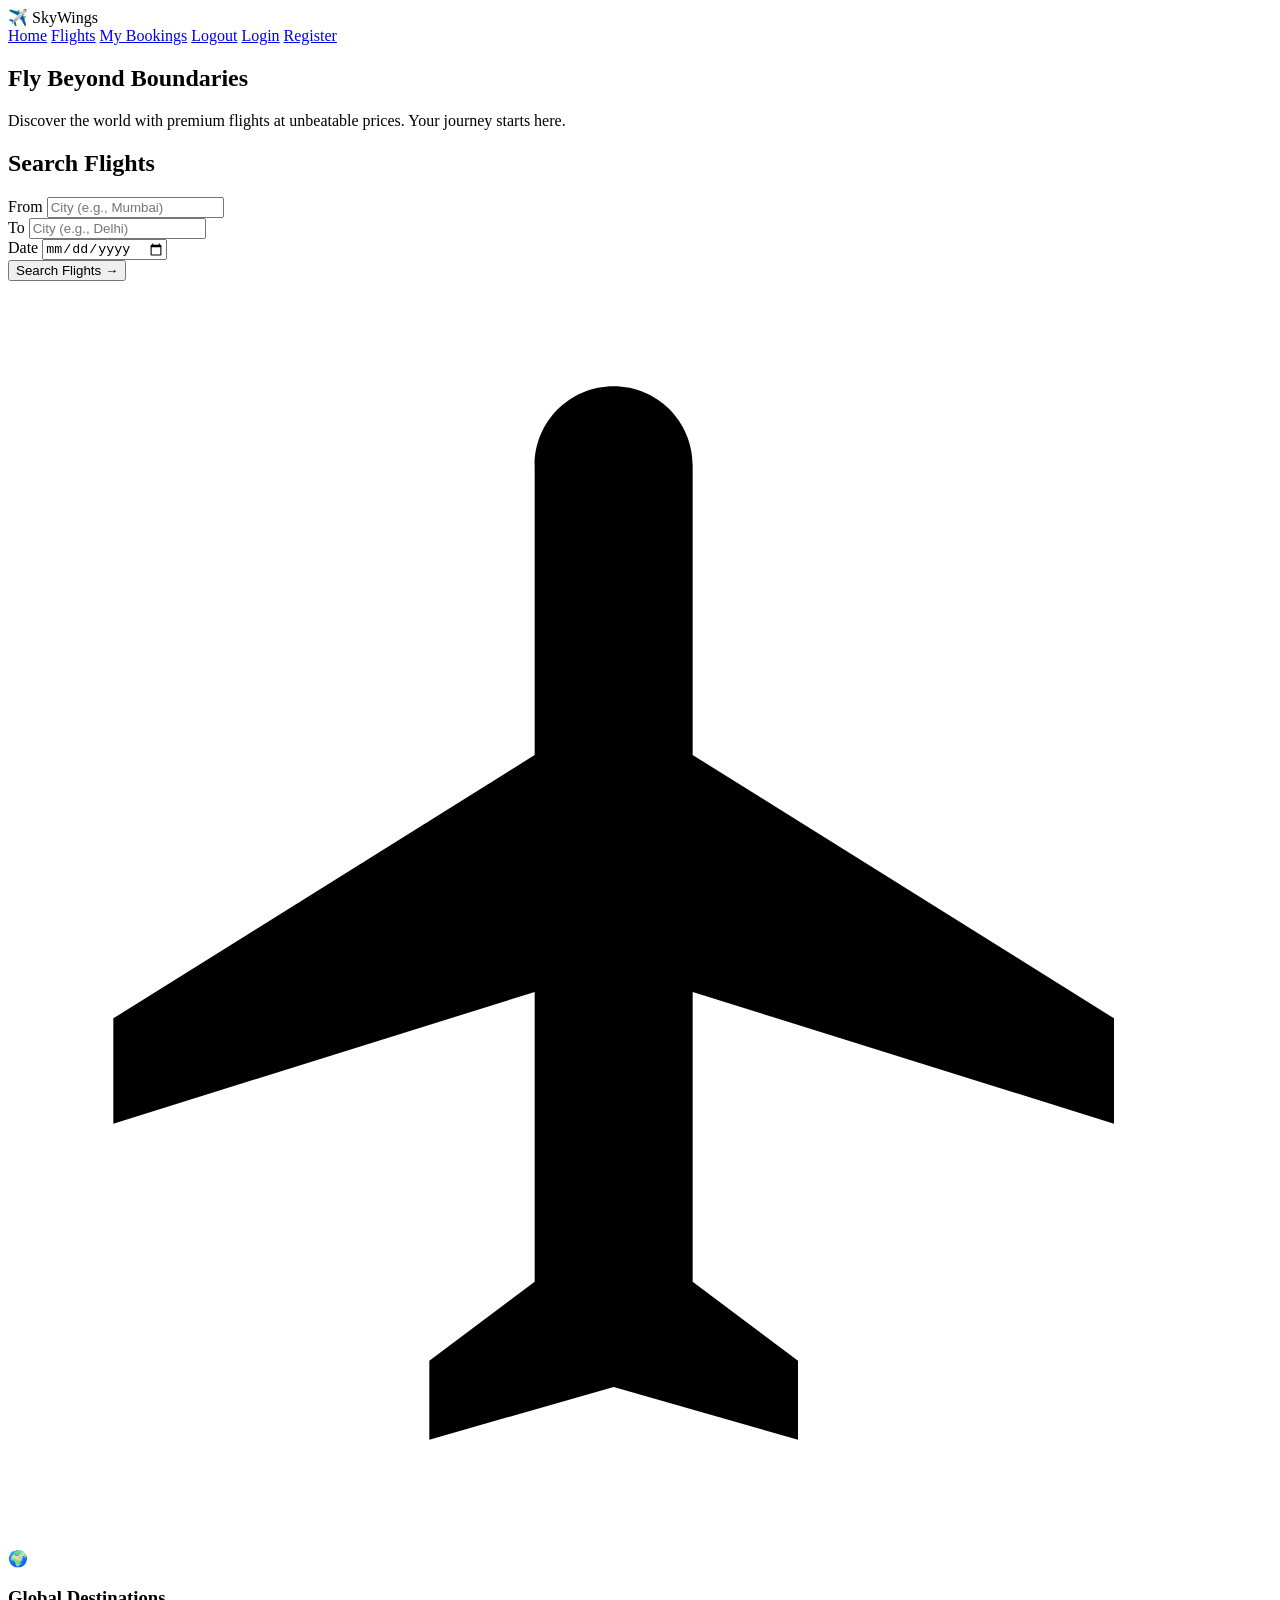
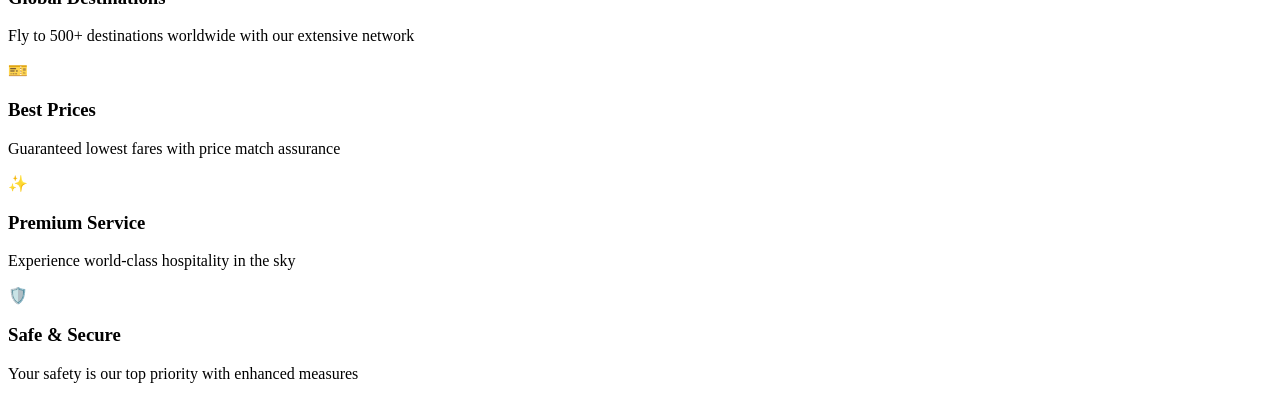
<file: src/main/resources/templates/index.html>
<!DOCTYPE html>
<html xmlns:th="http://www.thymeleaf.org">
<head>
    <meta charset="UTF-8">
    <meta name="viewport" content="width=device-width, initial-scale=1.0">
    <title>SkyWings Airlines - Book Your Flight</title>
    <link rel="stylesheet" th:href="@{/css/style.css}">
    <link href="https://fonts.googleapis.com/css2?family=Poppins:wght@300;400;500;600;700;800&display=swap" rel="stylesheet">
</head>
<body>
    <div class="particles" id="particles"></div>
    
    <nav class="navbar">
        <div class="nav-container">
            <div class="logo">
                <span class="logo-icon">✈️</span>
                <span class="logo-text">SkyWings</span>
            </div>
            <div class="nav-links">
                <a href="/" class="nav-link active">Home</a>
                <a href="/flights" class="nav-link">Flights</a>
                <th:block th:if="${currentUser != null}">
                    <a href="/my-bookings" class="nav-link">My Bookings</a>
                    <a href="/logout" class="nav-link btn-logout">Logout</a>
                </th:block>
                <th:block th:if="${currentUser == null}">
                    <a href="/login" class="nav-link">Login</a>
                    <a href="/register" class="nav-link btn-register">Register</a>
                </th:block>
            </div>
        </div>
    </nav>

    <section class="hero">
        <div class="hero-container">
            <div class="hero-content">
                <h1 class="hero-title">
                    <span class="gradient-text">Fly Beyond</span> Boundaries
                </h1>
                <p class="hero-subtitle">Discover the world with premium flights at unbeatable prices. Your journey starts here.</p>
            </div>

            <div class="search-card">
                <h2 class="search-title">Search Flights</h2>
                <form th:action="@{/flights}" method="get" class="search-form">
                    <div class="form-grid">
                        <div class="form-group autocomplete">
                            <label>From</label>
                            <input type="text" name="departure" id="departure" placeholder="City (e.g., Mumbai)" required autocomplete="off">
                            <div class="autocomplete-suggestions" id="departure-suggestions"></div>
                        </div>
                        <div class="form-group autocomplete">
                            <label>To</label>
                            <input type="text" name="arrival" id="arrival" placeholder="City (e.g., Delhi)" required autocomplete="off">
                            <div class="autocomplete-suggestions" id="arrival-suggestions"></div>
                        </div>
                        <div class="form-group">
                            <label>Date</label>
                            <input type="date" name="date">
                        </div>
                    </div>
                    <button type="submit" class="btn-primary btn-search">
                        <span>Search Flights</span>
                        <span>→</span>
                    </button>
                </form>
            </div>

            <div class="floating-plane">
                <svg viewBox="0 0 24 24" fill="currentColor">
                    <path d="M21 16v-2l-8-5V3.5c0-.83-.67-1.5-1.5-1.5S10 2.67 10 3.5V9l-8 5v2l8-2.5V19l-2 1.5V22l3.5-1 3.5 1v-1.5L13 19v-5.5l8 2.5z"/>
                </svg>
            </div>
        </div>
    </section>

    <section class="features">
        <div class="features-container">
            <div class="feature-card">
                <div class="feature-icon">🌍</div>
                <h3>Global Destinations</h3>
                <p>Fly to 500+ destinations worldwide with our extensive network</p>
            </div>
            <div class="feature-card">
                <div class="feature-icon">🎫</div>
                <h3>Best Prices</h3>
                <p>Guaranteed lowest fares with price match assurance</p>
            </div>
            <div class="feature-card">
                <div class="feature-icon">✨</div>
                <h3>Premium Service</h3>
                <p>Experience world-class hospitality in the sky</p>
            </div>
            <div class="feature-card">
                <div class="feature-icon">🛡️</div>
                <h3>Safe & Secure</h3>
                <p>Your safety is our top priority with enhanced measures</p>
            </div>
        </div>
    </section>

    <script th:src="@{/js/app.js}"></script>
</body>
</html>
</file>
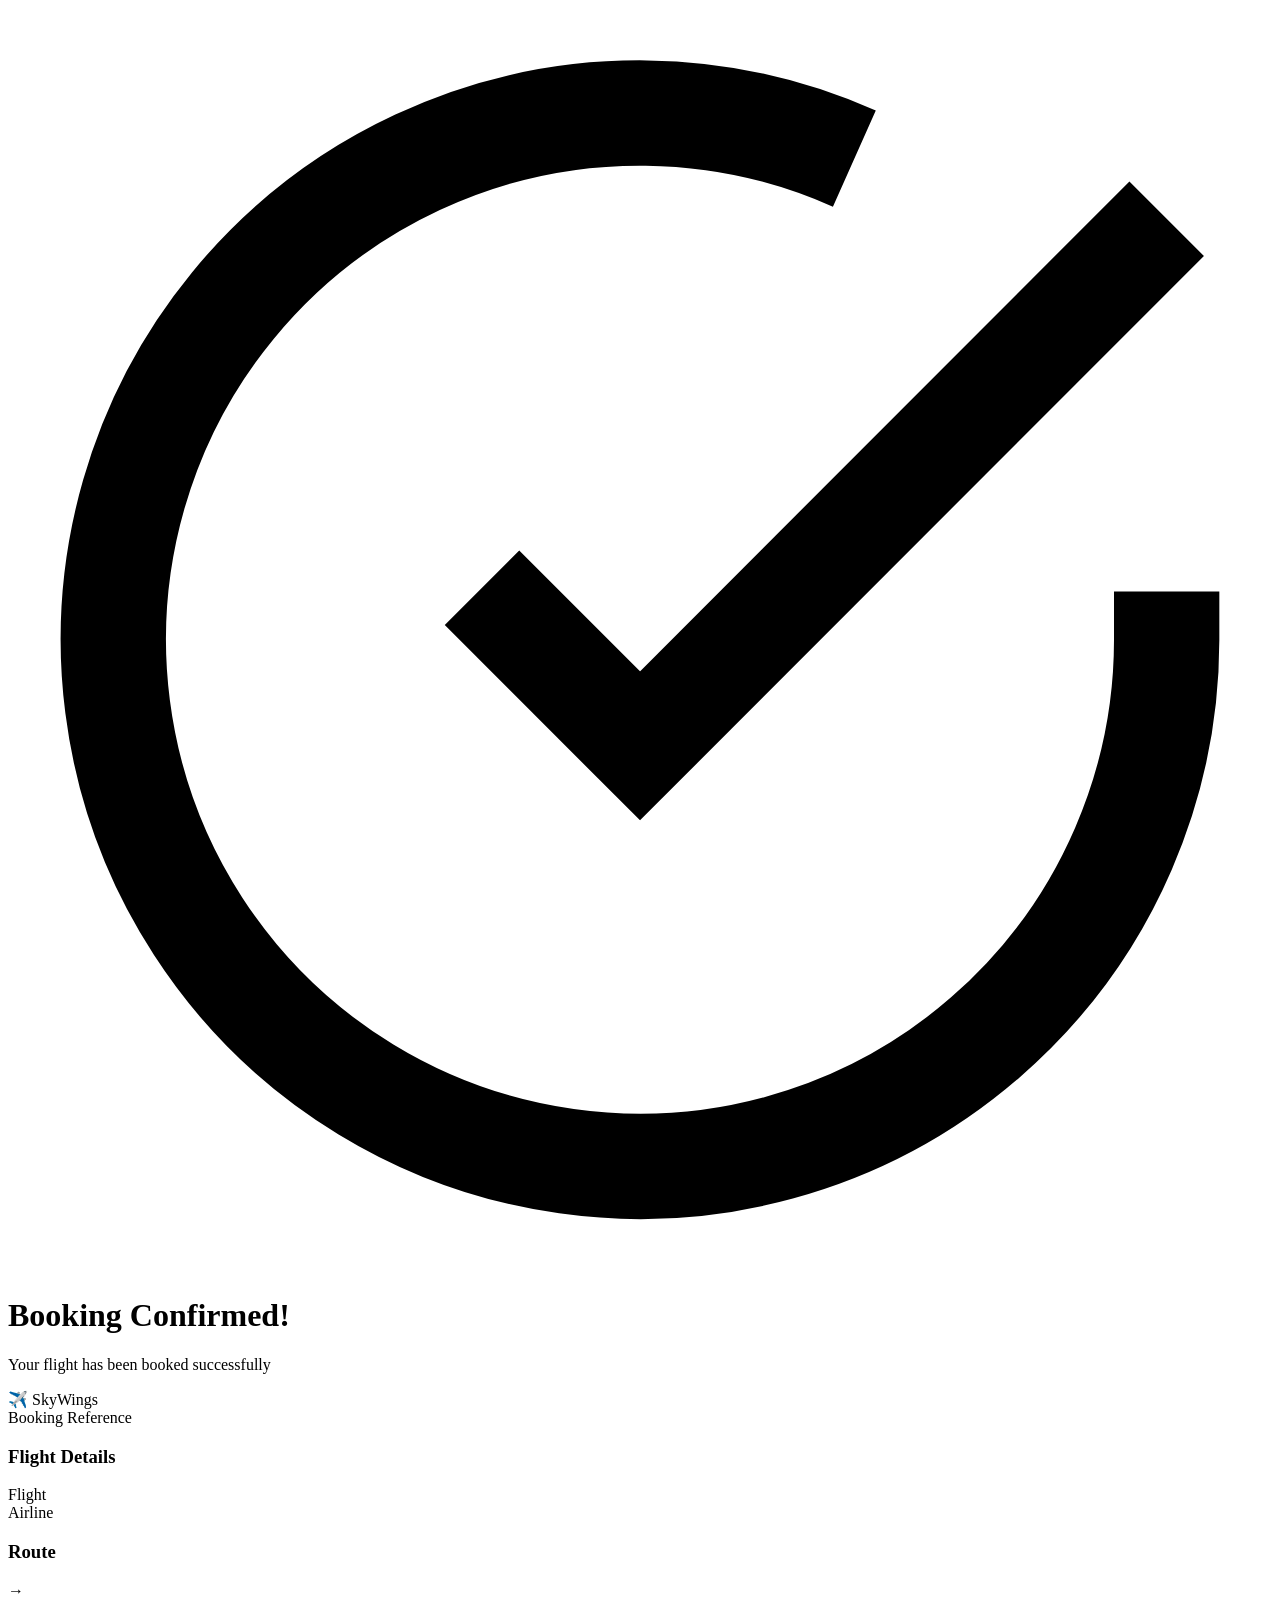
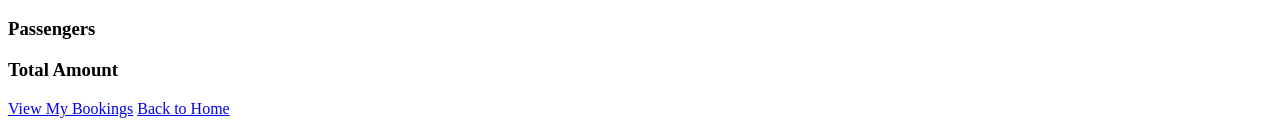
<file: src/main/resources/templates/booking-confirmation.html>
<!DOCTYPE html>
<html xmlns:th="http://www.thymeleaf.org">
<head>
    <meta charset="UTF-8">
    <meta name="viewport" content="width=device-width, initial-scale=1.0">
    <title>Booking Confirmed - SkyWings Airlines</title>
    <link rel="stylesheet" th:href="@{/css/style.css}">
    <link href="https://fonts.googleapis.com/css2?family=Poppins:wght@300;400;500;600;700&display=swap" rel="stylesheet">
</head>
<body class="confirmation-page">
    <div class="particles" id="particles"></div>
    <div class="confirmation-container">
        <div class="confirmation-card">
            <div class="success-icon">
                <svg viewBox="0 0 24 24" fill="none" stroke="currentColor" stroke-width="2">
                    <path d="M22 11.08V12a10 10 0 1 1-5.93-9.14"/>
                    <polyline points="22 4 12 14.01 9 11.01"/>
                </svg>
            </div>
            <h1>Booking Confirmed!</h1>
            <p class="confirmation-subtitle">Your flight has been booked successfully</p>
            
            <div class="ticket">
                <div class="ticket-header">
                    <div class="logo">
                        <span class="logo-icon">✈️</span>
                        <span class="logo-text">SkyWings</span>
                    </div>
                    <div class="booking-ref">
                        <span class="ref-label">Booking Reference</span>
                        <span class="ref-code" th:text="${booking.bookingReference}"></span>
                    </div>
                </div>

                <div class="ticket-body">
                    <div class="ticket-section">
                        <h3>Flight Details</h3>
                        <div class="ticket-info">
                            <div class="info-item">
                                <span class="info-label">Flight</span>
                                <span class="info-value" th:text="${booking.flight.flightNumber}"></span>
                            </div>
                            <div class="info-item">
                                <span class="info-label">Airline</span>
                                <span class="info-value" th:text="${booking.flight.airline}"></span>
                            </div>
                        </div>
                    </div>

                    <div class="ticket-section">
                        <h3>Route</h3>
                        <div class="ticket-route">
                            <div class="route-point">
                                <div class="city" th:text="${booking.flight.departureCity}"></div>
                                <div class="time" th:text="${#temporals.format(booking.flight.departureTime, 'HH:mm')}"></div>
                                <div class="date" th:text="${#temporals.format(booking.flight.departureTime, 'dd MMM yyyy')}"></div>
                            </div>
                            <div class="route-arrow">→</div>
                            <div class="route-point">
                                <div class="city" th:text="${booking.flight.arrivalCity}"></div>
                                <div class="time" th:text="${#temporals.format(booking.flight.arrivalTime, 'HH:mm')}"></div>
                                <div class="date" th:text="${#temporals.format(booking.flight.arrivalTime, 'dd MMM yyyy')}"></div>
                            </div>
                        </div>
                    </div>

                    <div class="ticket-section">
                        <h3>Passengers</h3>
                        <div class="passenger-list">
                            <div th:each="passenger : ${booking.passengers}" class="passenger-item">
                                <span th:text="${passenger.fullName}"></span>
                                <span class="passenger-details" th:text="${passenger.age} + ' years, ' + ${passenger.gender} + ' | Seat: ' + ${passenger.seatNumber}"></span>
                            </div>
                        </div>
                    </div>

                    <div class="ticket-section">
                        <h3>Total Amount</h3>
                        <div class="total-price" th:text="'₹' + ${booking.totalAmount}"></div>
                    </div>
                </div>
            </div>

            <div class="confirmation-actions">
                <a href="/my-bookings" class="btn-primary">View My Bookings</a>
                <a href="/" class="btn-secondary">Back to Home</a>
            </div>
        </div>
    </div>
    <script th:src="@{/js/app.js}"></script>
</body>
</html>
</file>
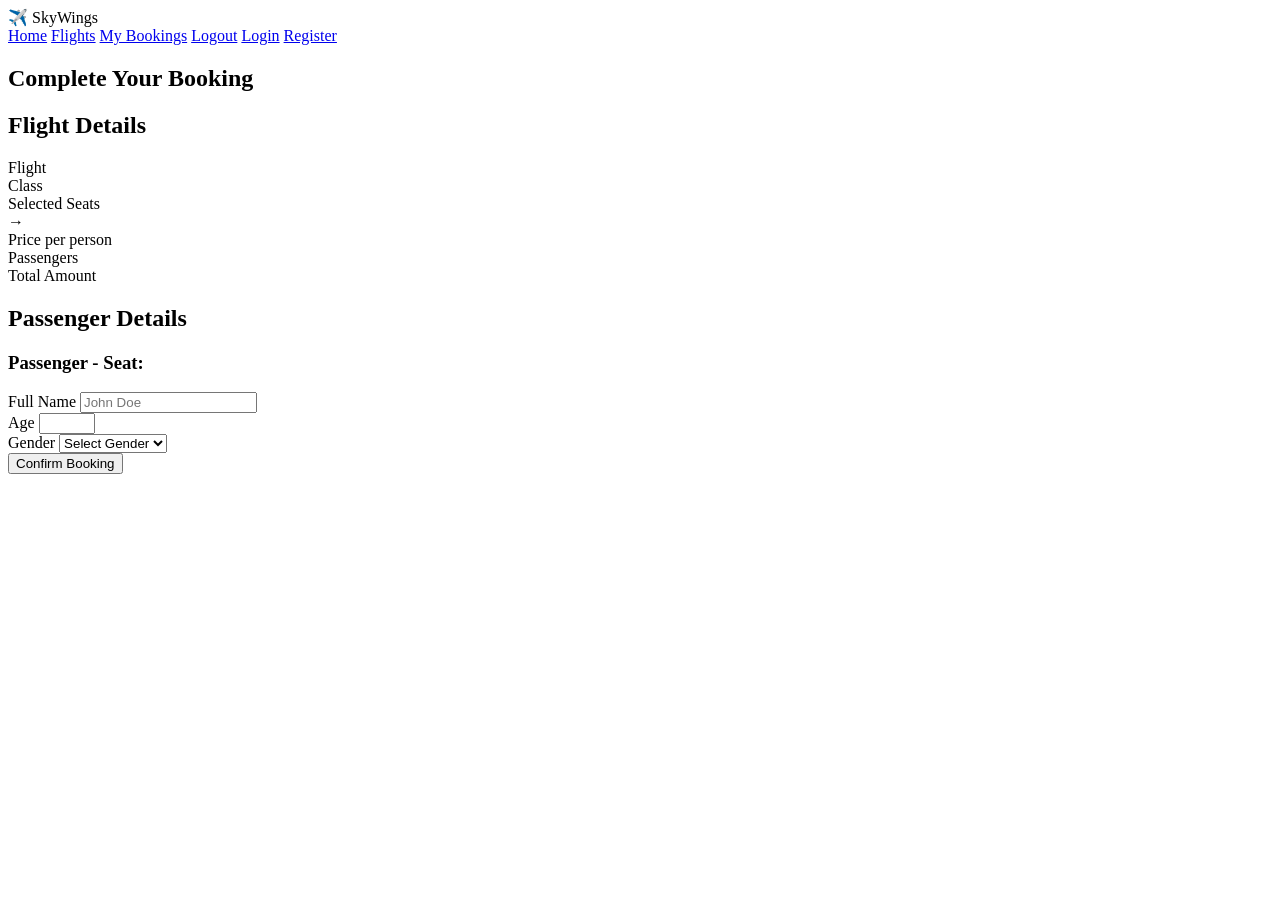
<file: src/main/resources/templates/booking.html>
<!DOCTYPE html>
<html xmlns:th="http://www.thymeleaf.org">
<head>
    <meta charset="UTF-8">
    <meta name="viewport" content="width=device-width, initial-scale=1.0">
    <title>Book Flight - SkyWings Airlines</title>
    <link rel="stylesheet" th:href="@{/css/style.css}">
    <link href="https://fonts.googleapis.com/css2?family=Poppins:wght@300;400;500;600;700&display=swap" rel="stylesheet">
</head>
<body>
    <div class="particles" id="particles"></div>
    
    <nav class="navbar">
        <div class="nav-container">
            <div class="logo">
                <span class="logo-icon">✈️</span>
                <span class="logo-text">SkyWings</span>
            </div>
            <div class="nav-links">
                <a href="/" class="nav-link">Home</a>
                <a href="/flights" class="nav-link">Flights</a>
                <th:block th:if="${currentUser != null}">
                    <a href="/my-bookings" class="nav-link">My Bookings</a>
                    <a href="/logout" class="nav-link btn-logout">Logout</a>
                </th:block>
                <th:block th:if="${currentUser == null}">
                    <a href="/login" class="nav-link">Login</a>
                    <a href="/register" class="nav-link btn-register">Register</a>
                </th:block>
            </div>
        </div>
    </nav>

    <section class="booking-section">
        <div class="container">
            <h1 class="section-title">Complete Your Booking</h1>
            
            <div class="booking-wrapper">
                <div class="flight-summary">
                    <h2>Flight Details</h2>
                    <div class="summary-item">
                        <span class="label">Flight</span>
                        <span class="value" th:text="${flight.flightNumber} + ' - ' + ${flight.airline}"></span>
                    </div>
                    <div class="summary-item">
                        <span class="label">Class</span>
                        <span class="value" th:text="${seatClass}"></span>
                    </div>
                    <div class="summary-item">
                        <span class="label">Selected Seats</span>
                        <span class="value" th:text="${#strings.listJoin(selectedSeats, ', ')}"></span>
                    </div>
                    <div class="summary-route">
                        <div class="route-point">
                            <div class="city" th:text="${flight.departureCity}"></div>
                            <div class="time" th:text="${#temporals.format(flight.departureTime, 'HH:mm')}"></div>
                        </div>
                        <div class="route-arrow">→</div>
                        <div class="route-point">
                            <div class="city" th:text="${flight.arrivalCity}"></div>
                            <div class="time" th:text="${#temporals.format(flight.arrivalTime, 'HH:mm')}"></div>
                        </div>
                    </div>
                    <div class="summary-item">
                        <span class="label">Price per person</span>
                        <span class="value price" th:text="'₹' + ${pricePerPerson}"></span>
                    </div>
                    <div class="summary-item">
                        <span class="label">Passengers</span>
                        <span class="value" th:text="${passengers}"></span>
                    </div>
                    <div class="total-amount">
                        <span>Total Amount</span>
                        <span th:text="'₹' + ${totalPrice}"></span>
                    </div>
                </div>

                <form th:action="@{/booking}" method="post" class="booking-form">
                    <input type="hidden" name="flightId" th:value="${flight.id}">
                    <input type="hidden" name="seatClass" th:value="${seatClass}">
                    <div th:each="seat : ${selectedSeats}">
                        <input type="hidden" name="selectedSeats" th:value="${seat}">
                    </div>
                    
                    <h2>Passenger Details</h2>
                    
                    <div th:each="i, iterStat : ${#numbers.sequence(1, passengers)}" class="passenger-section">
                        <h3 class="passenger-title">
                            Passenger <span th:text="${i}"></span> - Seat: <span th:text="${selectedSeats[iterStat.index]}"></span>
                        </h3>
                        <div class="form-grid-2">
                            <div class="form-group">
                                <label>Full Name</label>
                                <input type="text" name="passengerNames" placeholder="John Doe" required>
                            </div>
                            <div class="form-group">
                                <label>Age</label>
                                <input type="number" name="passengerAges" min="1" max="120" required>
                            </div>
                        </div>
                        <div class="form-group">
                            <label>Gender</label>
                            <select name="passengerGenders" required>
                                <option value="">Select Gender</option>
                                <option value="Male">Male</option>
                                <option value="Female">Female</option>
                                <option value="Other">Other</option>
                            </select>
                        </div>
                    </div>

                    <button type="submit" class="btn-primary btn-large">Confirm Booking</button>
                </form>
            </div>
        </div>
    </section>

    <script th:src="@{/js/app.js}"></script>
</body>
</html>
</file>
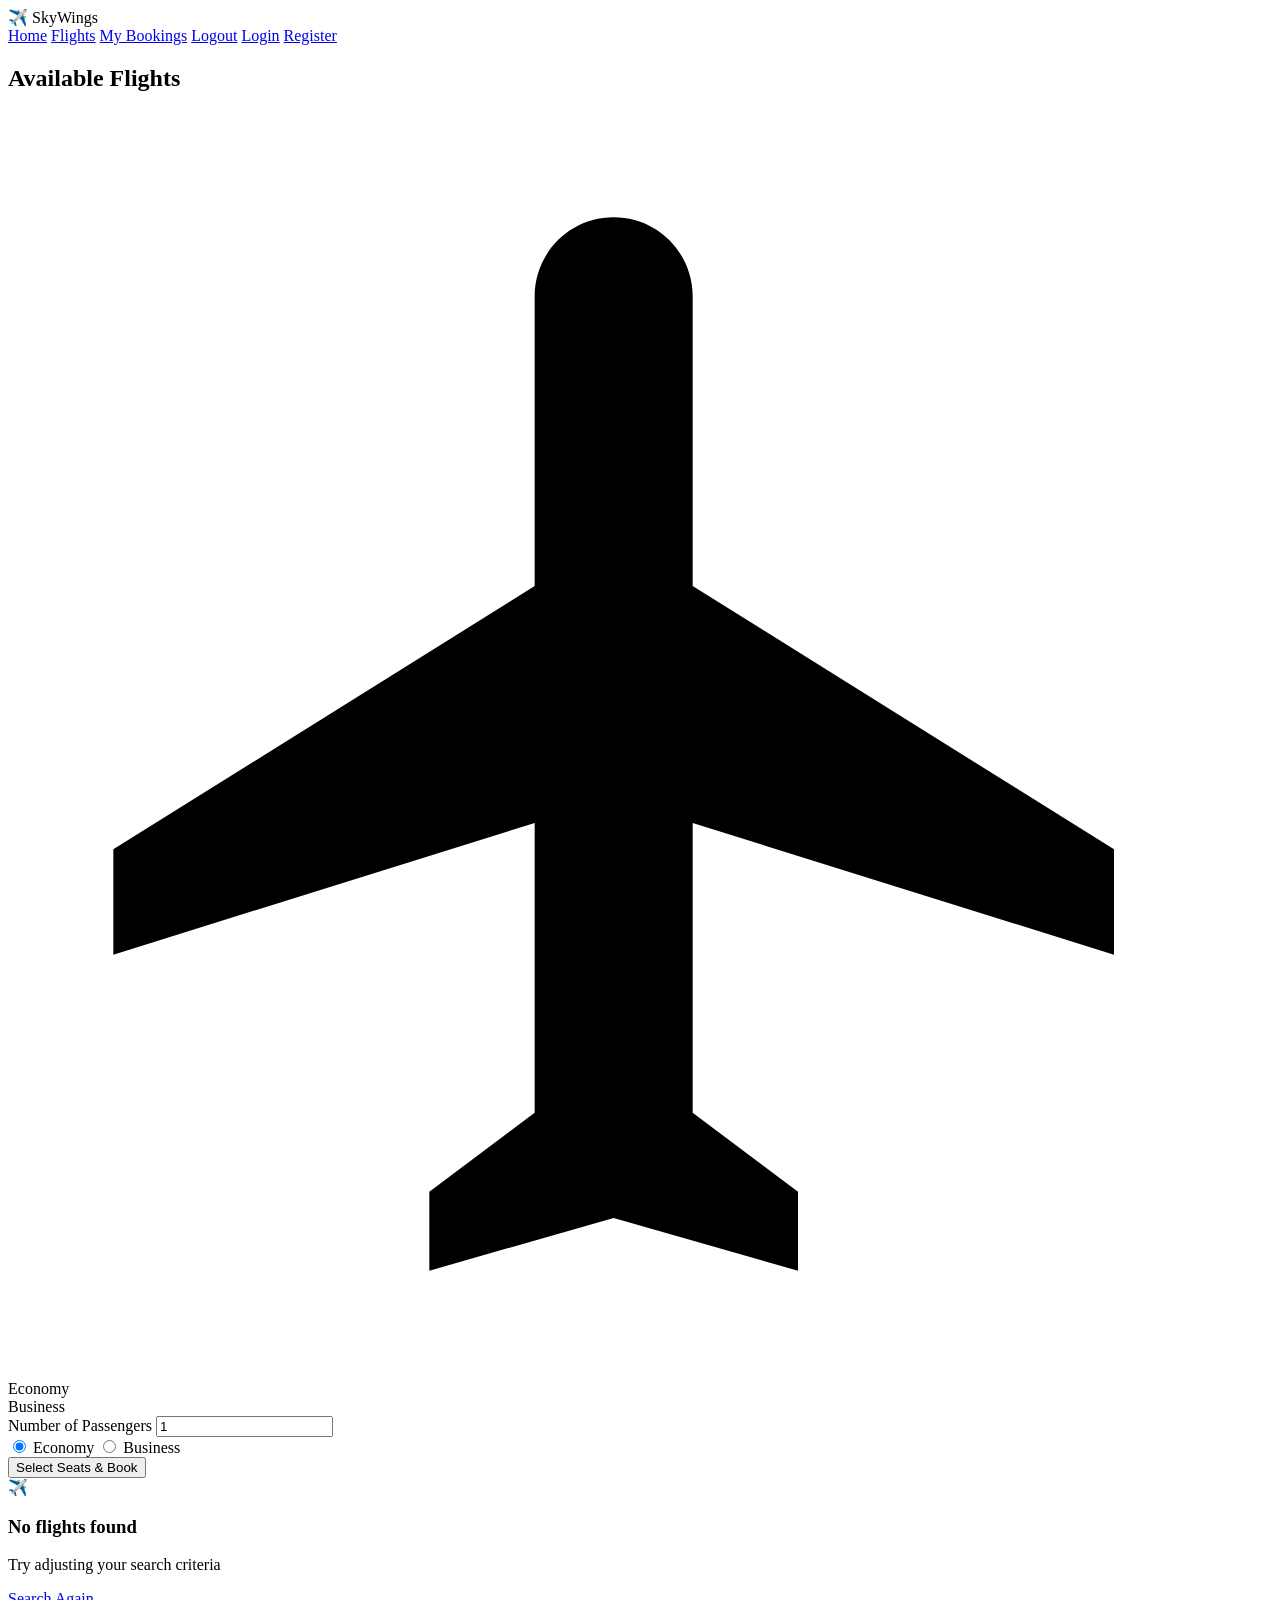
<file: src/main/resources/templates/flights.html>
<!DOCTYPE html>
<html xmlns:th="http://www.thymeleaf.org">
<head>
    <meta charset="UTF-8">
    <meta name="viewport" content="width=device-width, initial-scale=1.0">
    <title>Available Flights - SkyWings Airlines</title>
    <link rel="stylesheet" th:href="@{/css/style.css}">
    <link href="https://fonts.googleapis.com/css2?family=Poppins:wght@300;400;500;600;700&display=swap" rel="stylesheet">
</head>
<body>
    <div class="particles" id="particles"></div>
    
    <nav class="navbar">
        <div class="nav-container">
            <div class="logo">
                <span class="logo-icon">✈️</span>
                <span class="logo-text">SkyWings</span>
            </div>
            <div class="nav-links">
                <a href="/" class="nav-link">Home</a>
                <a href="/flights" class="nav-link">Flights</a>
                <th:block th:if="${currentUser != null}">
                    <a href="/my-bookings" class="nav-link">My Bookings</a>
                    <a href="/logout" class="nav-link btn-logout">Logout</a>
                </th:block>
                <th:block th:if="${currentUser == null}">
                    <a href="/login" class="nav-link">Login</a>
                    <a href="/register" class="nav-link btn-register">Register</a>
                </th:block>
            </div>
        </div>
    </nav>

    <section class="flights-section">
        <div class="container">
            <h1 class="section-title">Available Flights</h1>
            
            <div class="flights-grid">
                <div th:each="flight : ${flights}" class="flight-card">
                    <div class="flight-header">
                        <span class="flight-number" th:text="${flight.flightNumber}"></span>
                        <span class="flight-airline" th:text="${flight.airline}"></span>
                    </div>
                    <div class="flight-route">
                        <div class="route-point">
                            <div class="city" th:text="${flight.departureCity}"></div>
                            <div class="time" th:text="${#temporals.format(flight.departureTime, 'HH:mm')}"></div>
                            <div class="date" th:text="${#temporals.format(flight.departureTime, 'dd MMM')}"></div>
                        </div>
                        <div class="route-line">
                            <div class="route-dot"></div>
                            <div class="route-path">
                                <svg viewBox="0 0 24 24" fill="currentColor">
                                    <path d="M21 16v-2l-8-5V3.5c0-.83-.67-1.5-1.5-1.5S10 2.67 10 3.5V9l-8 5v2l8-2.5V19l-2 1.5V22l3.5-1 3.5 1v-1.5L13 19v-5.5l8 2.5z"/>
                                </svg>
                            </div>
                            <div class="route-dot"></div>
                        </div>
                        <div class="route-point arrival">
                            <div class="city" th:text="${flight.arrivalCity}"></div>
                            <div class="time" th:text="${#temporals.format(flight.arrivalTime, 'HH:mm')}"></div>
                            <div class="date" th:text="${#temporals.format(flight.arrivalTime, 'dd MMM')}"></div>
                        </div>
                    </div>
                    <div class="flight-footer">
                        <div class="flight-price">
                            <span class="price-label">Economy</span>
                            <span class="price-value" th:text="'₹' + ${flight.priceEconomy}"></span>
                        </div>
                        <div class="flight-price">
                            <span class="price-label">Business</span>
                            <span class="price-value" th:text="'₹' + ${flight.priceBusiness}"></span>
                        </div>
                        <div class="flight-seats">
                            <span th:text="${flight.availableSeatsEconomy} + ' economy, ' + ${flight.availableSeatsBusiness} + ' business'"></span>
                        </div>
                    </div>

                    <div class="booking-form mt-3">
                        <div class="form-group">
                            <label>Number of Passengers</label>
                            <input type="number" th:id="'passengers-' + ${flight.id}" value="1" min="1" class="passenger-input">
                        </div>
                        
                        <div class="class-selector">
                            <label class="radio-label">
                                <input type="radio" th:name="'seatClass-' + ${flight.id}" value="ECONOMY" checked>
                                <span class="radio-custom"></span>
                                Economy
                            </label>
                            <label class="radio-label">
                                <input type="radio" th:name="'seatClass-' + ${flight.id}" value="BUSINESS">
                                <span class="radio-custom"></span>
                                Business
                            </label>
                        </div>

                        <form th:action="@{/seat-selection}" method="get" style="display: inline;">
                            <input type="hidden" name="flightId" th:value="${flight.id}">
                            <input type="hidden" name="passengers" th:value="1">
                            <input type="hidden" name="seatClass" value="ECONOMY">
                            <button type="button" class="btn-book" th:onclick="'selectSeats(' + ${flight.id} + ')'">
                                Select Seats & Book
                            </button>
                        </form>
                    </div>
                </div>

                <div th:if="${flights == null or flights.isEmpty()}" class="no-flights">
                    <div class="no-flights-icon">✈️</div>
                    <h3>No flights found</h3>
                    <p>Try adjusting your search criteria</p>
                    <a href="/" class="btn-primary">Search Again</a>
                </div>
            </div>
        </div>
    </section>

    <script th:src="@{/js/app.js}"></script>
    <script th:inline="javascript">
        function selectSeats(flightId) {
            const passengersInput = document.getElementById('passengers-' + flightId);
            const passengers = passengersInput ? passengersInput.value : '1';
            
            const radioName = 'seatClass-' + flightId;
            const selectedRadio = document.querySelector('input[name="' + radioName + '"]:checked');
            const seatClass = selectedRadio ? selectedRadio.value : 'ECONOMY';
            
            window.location.href = '/seat-selection?flightId=' + flightId + '&passengers=' + passengers + '&seatClass=' + seatClass;
        }
    </script>
</body>
</html>
</file>
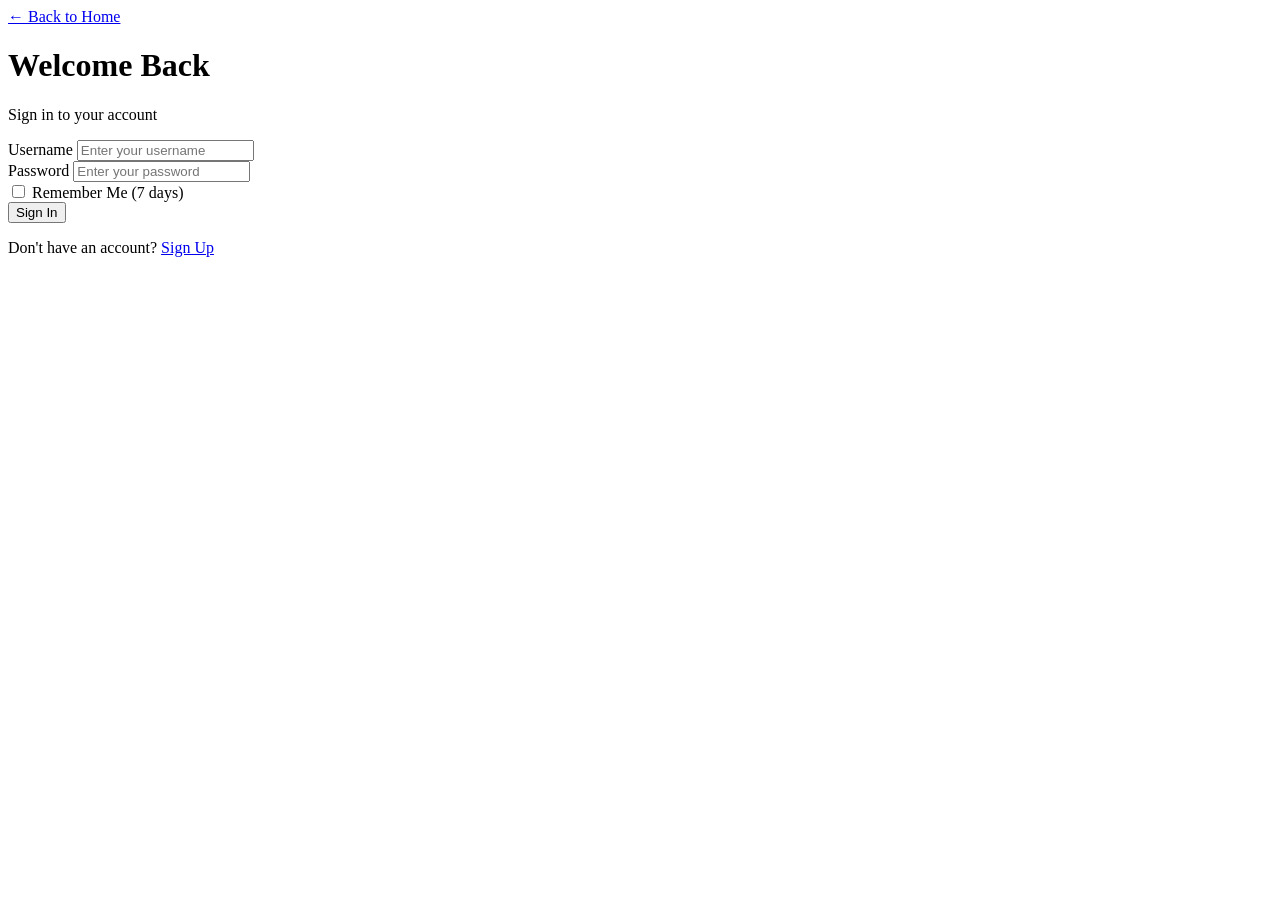
<file: src/main/resources/templates/login.html>
<!DOCTYPE html>
<html xmlns:th="http://www.thymeleaf.org">
<head>
    <meta charset="UTF-8">
    <meta name="viewport" content="width=device-width, initial-scale=1.0">
    <title>Login - SkyWings Airlines</title>
    <link rel="stylesheet" th:href="@{/css/style.css}">
    <link href="https://fonts.googleapis.com/css2?family=Poppins:wght@300;400;500;600;700&display=swap" rel="stylesheet">
</head>
<body class="auth-page">
    <div class="particles" id="particles"></div>
    <div class="auth-container">
        <div class="auth-card">
            <div class="auth-header">
                <a href="/" class="back-btn">← Back to Home</a>
                <h1>Welcome Back</h1>
                <p>Sign in to your account</p>
            </div>
            <form th:action="@{/login}" method="post" class="auth-form">
                <div th:if="${error}" class="error-message">
                    <span th:text="${error}"></span>
                </div>
                <div class="form-group">
                    <label>Username</label>
                    <input type="text" name="username" placeholder="Enter your username" required>
                </div>
                <div class="form-group">
                    <label>Password</label>
                    <input type="password" name="password" placeholder="Enter your password" required>
                </div>
                <div class="form-group checkbox-group">
                    <input type="checkbox" id="rememberMe" name="rememberMe">
                    <label for="rememberMe">Remember Me (7 days)</label>
                </div>
                <button type="submit" class="btn-primary btn-auth">Sign In</button>
            </form>
            <div class="auth-footer">
                <p>Don't have an account? <a href="/register">Sign Up</a></p>
            </div>
        </div>
    </div>
    <script th:src="@{/js/app.js}"></script>
</body>
</html>
</file>
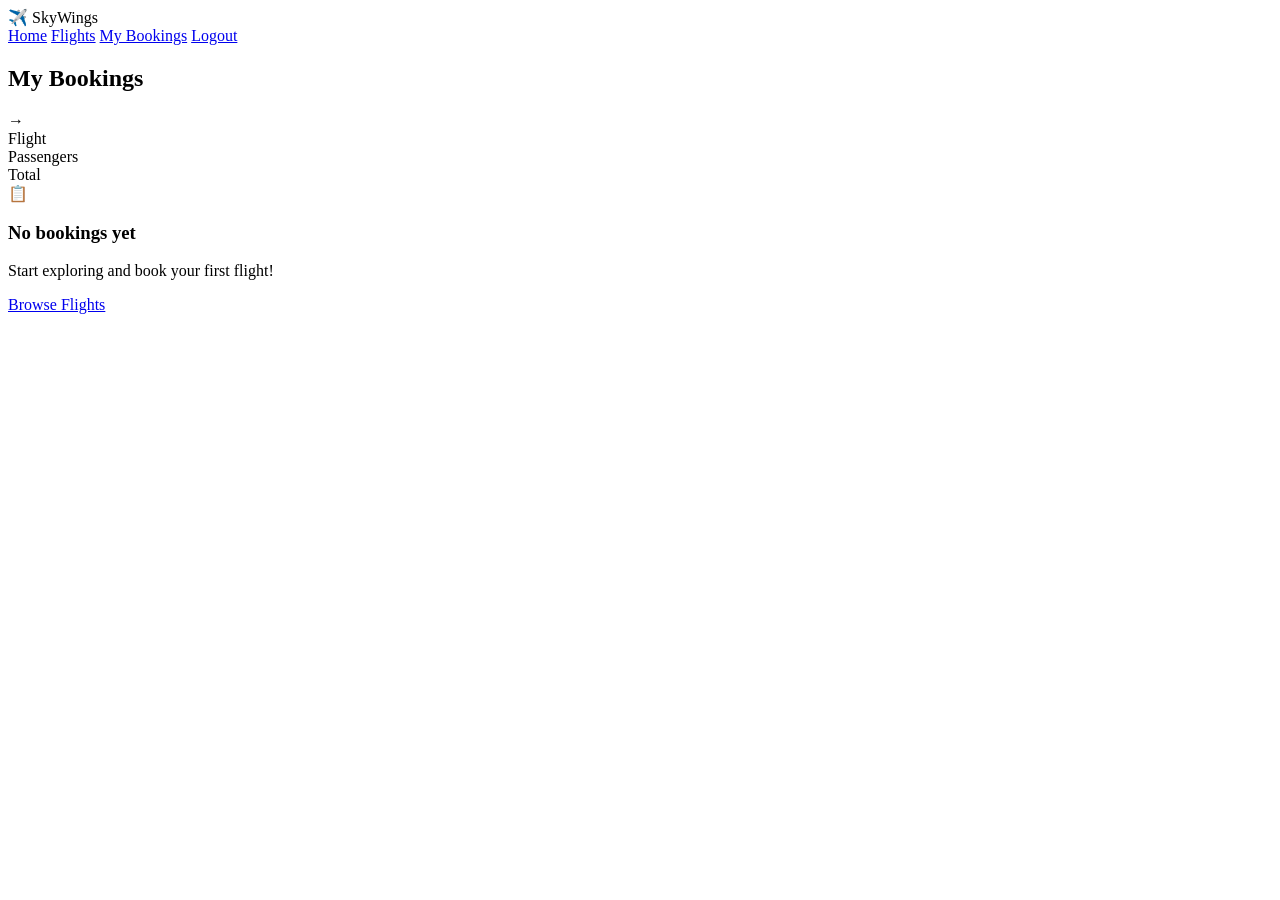
<file: src/main/resources/templates/my-bookings.html>
<!DOCTYPE html>
<html xmlns:th="http://www.thymeleaf.org">
<head>
    <meta charset="UTF-8">
    <meta name="viewport" content="width=device-width, initial-scale=1.0">
    <title>My Bookings - SkyWings Airlines</title>
    <link rel="stylesheet" th:href="@{/css/style.css}">
    <link href="https://fonts.googleapis.com/css2?family=Poppins:wght@300;400;500;600;700&display=swap" rel="stylesheet">
</head>
<body>
    <div class="particles" id="particles"></div>
    
    <nav class="navbar">
        <div class="nav-container">
            <div class="logo">
                <span class="logo-icon">✈️</span>
                <span class="logo-text">SkyWings</span>
            </div>
            <div class="nav-links">
                <a href="/" class="nav-link">Home</a>
                <a href="/flights" class="nav-link">Flights</a>
                <a href="/my-bookings" class="nav-link active">My Bookings</a>
                <a href="/logout" class="nav-link btn-logout">Logout</a>
            </div>
        </div>
    </nav>

    <section class="bookings-section">
        <div class="container">
            <h1 class="section-title">My Bookings</h1>
            
            <div class="bookings-list">
                <div th:each="booking : ${bookings}" class="booking-card">
                    <div class="booking-header">
                        <div>
                            <span class="booking-ref" th:text="${booking.bookingReference}"></span>
                            <span class="booking-date" th:text="'Booked on ' + ${#temporals.format(booking.bookingDate, 'dd MMM yyyy')}"></span>
                        </div>
                        <span class="booking-status" th:text="${booking.status}"></span>
                    </div>
                    <div class="booking-route">
                        <div class="route-point">
                            <div class="city" th:text="${booking.flight.departureCity}"></div>
                            <div class="time" th:text="${#temporals.format(booking.flight.departureTime, 'HH:mm')}"></div>
                            <div class="date" th:text="${#temporals.format(booking.flight.departureTime, 'dd MMM')}"></div>
                        </div>
                        <div class="route-arrow">→</div>
                        <div class="route-point">
                            <div class="city" th:text="${booking.flight.arrivalCity}"></div>
                            <div class="time" th:text="${#temporals.format(booking.flight.arrivalTime, 'HH:mm')}"></div>
                            <div class="date" th:text="${#temporals.format(booking.flight.arrivalTime, 'dd MMM')}"></div>
                        </div>
                    </div>
                    <div class="booking-details">
                        <div class="detail-item">
                            <span class="label">Flight</span>
                            <span class="value" th:text="${booking.flight.flightNumber}"></span>
                        </div>
                        <div class="detail-item">
                            <span class="label">Passengers</span>
                            <span class="value" th:text="${booking.numPassengers}"></span>
                        </div>
                        <div class="detail-item">
                            <span class="label">Total</span>
                            <span class="value price" th:text="'₹' + ${booking.totalAmount}"></span>
                        </div>
                    </div>
                </div>

                <div th:if="${bookings == null or bookings.isEmpty()}" class="no-bookings">
                    <div class="no-bookings-icon">📋</div>
                    <h3>No bookings yet</h3>
                    <p>Start exploring and book your first flight!</p>
                    <a href="/flights" class="btn-primary">Browse Flights</a>
                </div>
            </div>
        </div>
    </section>

    <script th:src="@{/js/app.js}"></script>
</body>
</html>
</file>
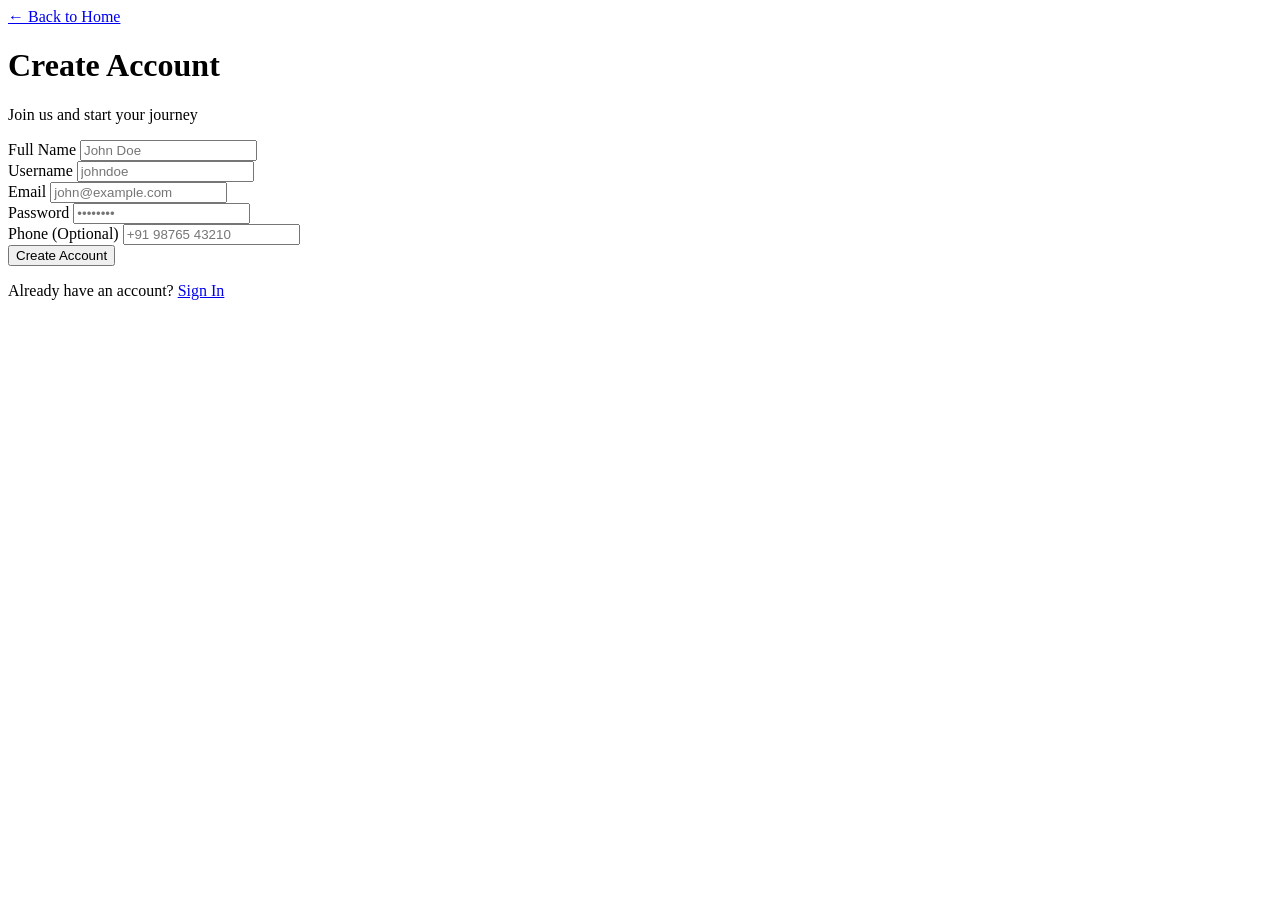
<file: src/main/resources/templates/register.html>
<!DOCTYPE html>
<html xmlns:th="http://www.thymeleaf.org">
<head>
    <meta charset="UTF-8">
    <meta name="viewport" content="width=device-width, initial-scale=1.0">
    <title>Register - SkyWings Airlines</title>
    <link rel="stylesheet" th:href="@{/css/style.css}">
    <link href="https://fonts.googleapis.com/css2?family=Poppins:wght@300;400;500;600;700&display=swap" rel="stylesheet">
</head>
<body class="auth-page">
    <div class="particles" id="particles"></div>
    <div class="auth-container">
        <div class="auth-card">
            <div class="auth-header">
                <a href="/" class="back-btn">← Back to Home</a>
                <h1>Create Account</h1>
                <p>Join us and start your journey</p>
            </div>
            <form th:action="@{/register}" method="post" class="auth-form">
                <div th:if="${error}" class="error-message">
                    <span th:text="${error}"></span>
                </div>
                <div class="form-grid-2">
                    <div class="form-group">
                        <label>Full Name</label>
                        <input type="text" name="fullName" placeholder="John Doe" required>
                    </div>
                    <div class="form-group">
                        <label>Username</label>
                        <input type="text" name="username" placeholder="johndoe" required>
                    </div>
                </div>
                <div class="form-group">
                    <label>Email</label>
                    <input type="email" name="email" placeholder="john@example.com" required>
                </div>
                <div class="form-group">
                    <label>Password</label>
                    <input type="password" name="password" placeholder="••••••••" required>
                </div>
                <div class="form-group">
                    <label>Phone (Optional)</label>
                    <input type="tel" name="phone" placeholder="+91 98765 43210">
                </div>
                <button type="submit" class="btn-primary btn-auth">Create Account</button>
            </form>
            <div class="auth-footer">
                <p>Already have an account? <a href="/login">Sign In</a></p>
            </div>
        </div>
    </div>
    <script th:src="@{/js/app.js}"></script>
</body>
</html>
</file>
